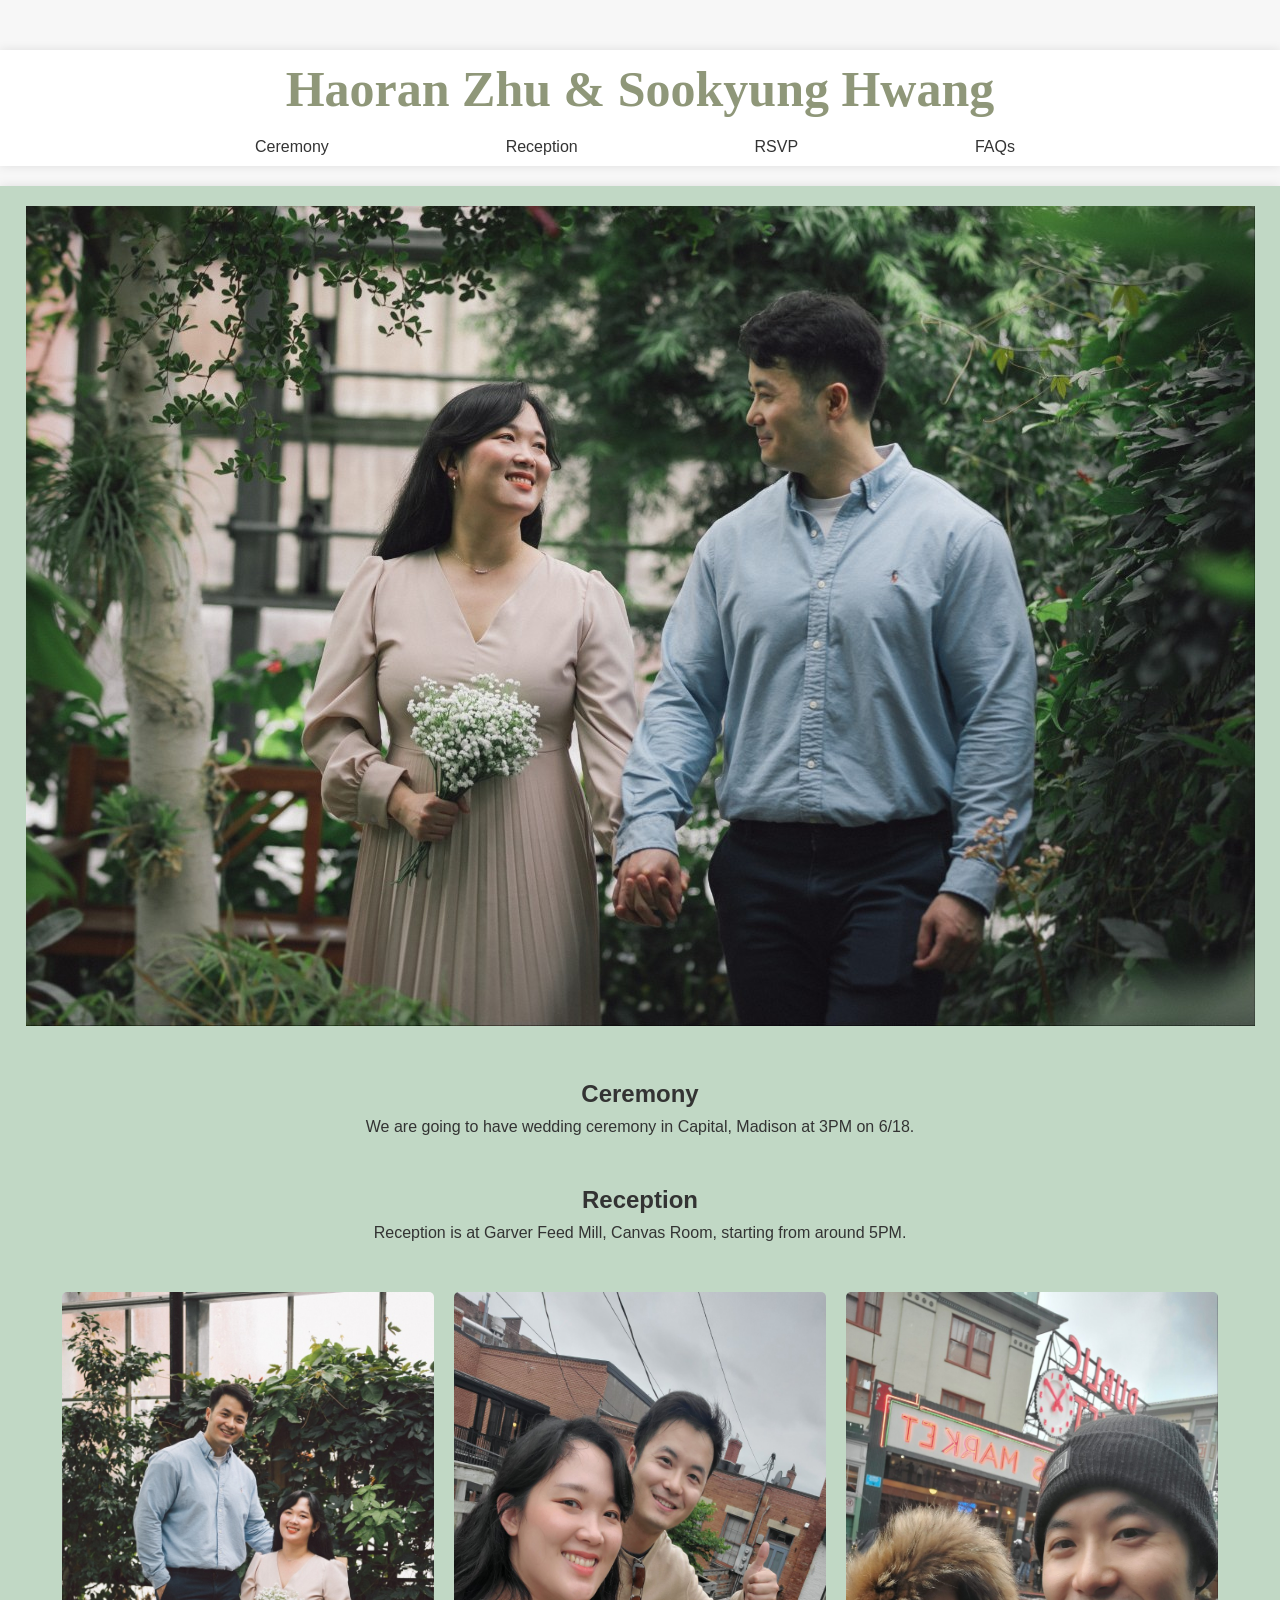
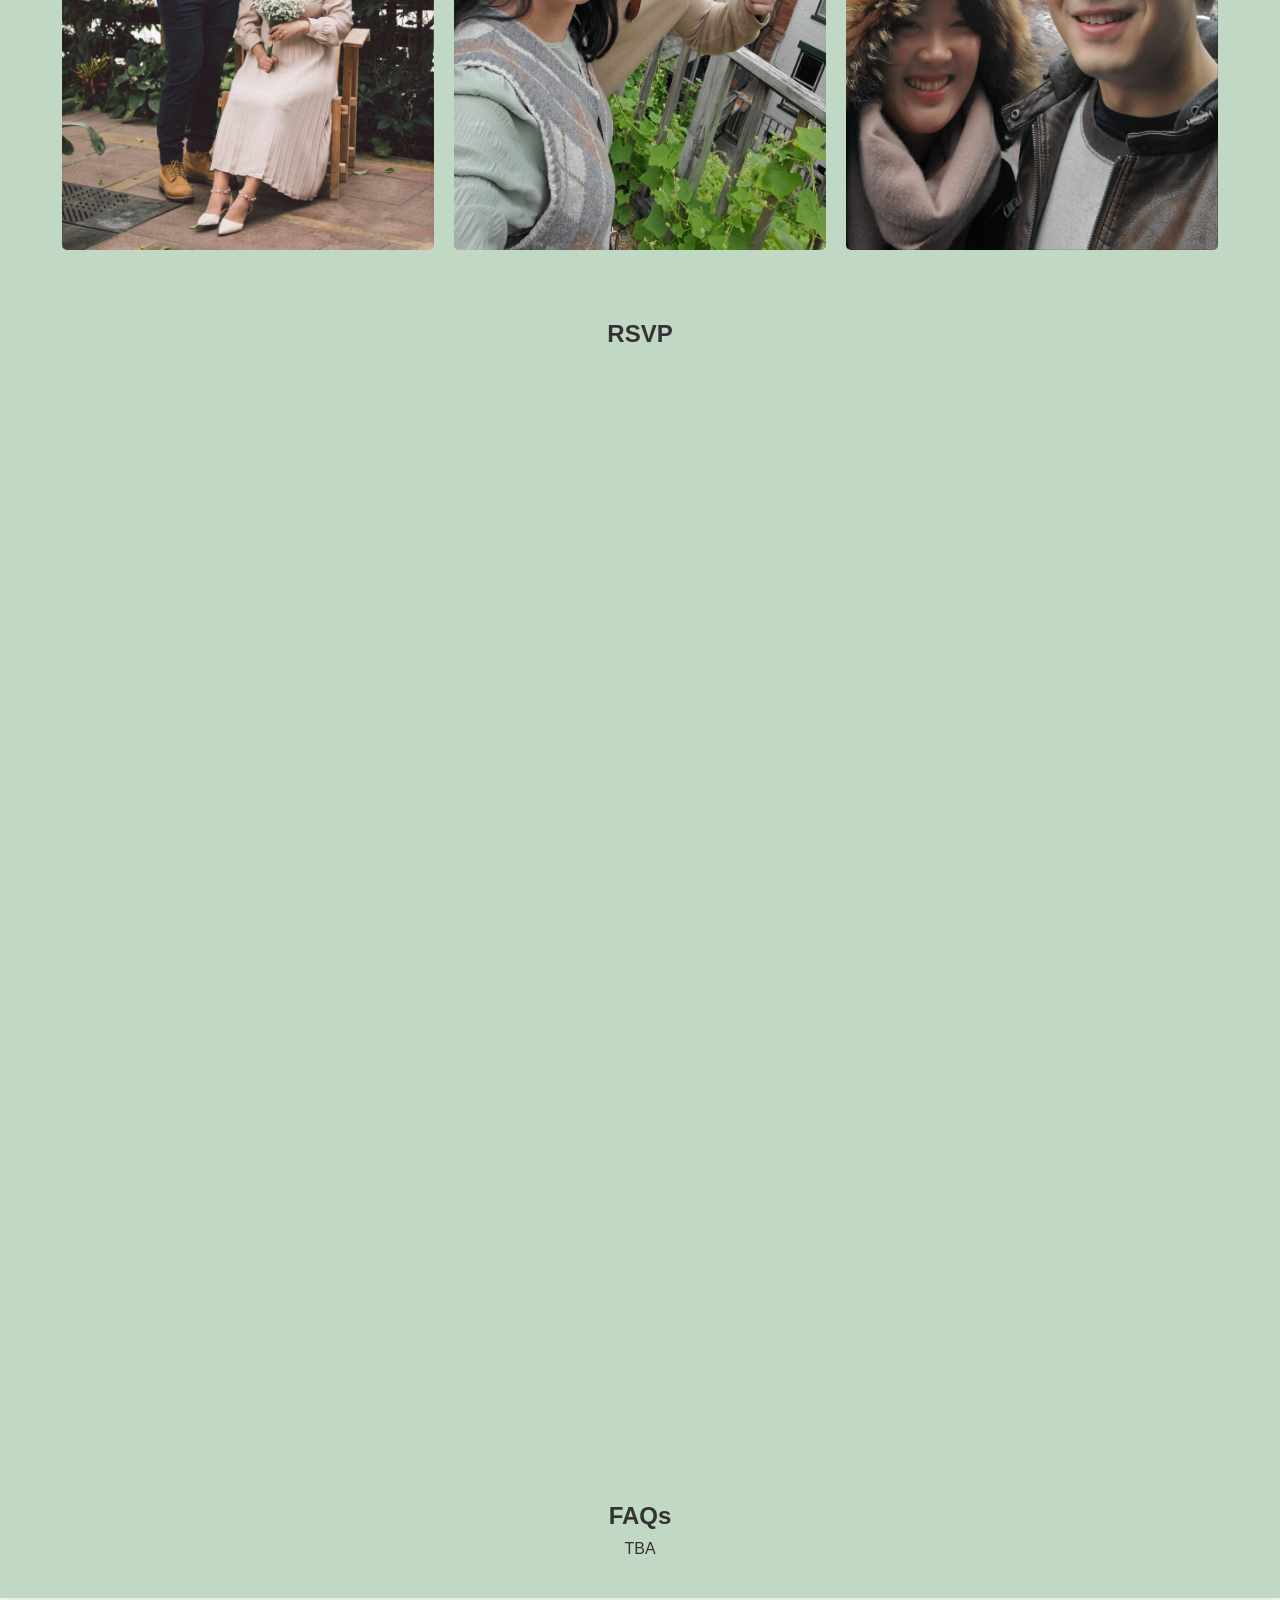
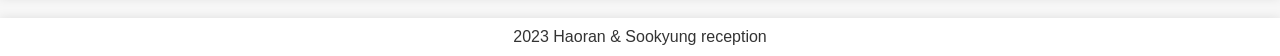
<file: index.html>
<!DOCTYPE html>
<html>
<head>
	<title>My Wedding Website</title>
	<meta charset="utf-8">
	<meta name="viewport" content="width=device-width, initial-scale=1.0">
	<link rel="stylesheet" href="style.css">
</head>
<body>
	<header>
		<div style="text-align: center;">
			<h1 class="title">Haoran Zhu & Sookyung Hwang</h1>
		</div>
		<style>
			/* Center the title */
			h1 {
			text-align: center;
			}
			
			/* Style the title */
			.title {
			color: #8F9779;
			font-family: "Great Vibes", cursive;
			font-size: 50px;
			text-align: center;
			margin-top: 50px;
			}
			
			/* Style the header */
			.header {
			background-color: #F0EDE5;
			padding: 20px;
			}
			
			/* Style the navigation bar */
			.navbar {
			overflow: hidden;
			background-color: #8F9779;
			}
			
			/* Style the navigation links */
			.navbar a {
			float: left;
			display: block;
			color: white;
			text-align: center;
			padding: 14px 20px;
			text-decoration: none;
			}
			
			/* Style the navigation links on hover */
			.navbar a:hover {
			background-color: #F0EDE5;
			color: #8F9779;
			}
			
			/* Style the active navigation link */
			.active {
			background-color: #F0EDE5;
			color: #8F9779;
			}
			
			/* Style the body */
			.body {
			max-width: 1000px;
			margin: auto;
			padding: 20px;
			background-color: #F0EDE5;
			}
			
			/* Style the photo gallery */
			.gallery {
			display: grid;
			grid-template-columns: repeat(2, 1fr);
			grid-gap: 20px;
			justify-items: center;
			}
			
			/* Style the photos */
			.gallery img {
			width: 100%;
			height: auto;
			}
			
			/* Style the RSVP form */
			.form {
			max-width: 500px;
			margin: auto;
			background-color: white;
			padding: 20px;
			}
			
			/* Style the form inputs */
			input[type=text], input[type=email] {
			width: 100%;
			padding: 12px 20px;
			margin: 8px 0;
			display: inline-block;
			border: 1px solid #ccc;
			box-sizing: border-box;
			}
			
			/* Style the form submit button */
			input[type=submit] {
			background-color: #8F9779;
			color: white;
			padding: 12px 20px;
			border: none;
			cursor: pointer;
			width: 100%;
			}
			
			/* Style the form submit button on hover */
			input[type=submit]:hover {
			background-color: #F0EDE5;
			color: #8F9779;
			}
			
			/* Style the message box */
			textarea {
			width: 100%;
			height: 150px;
			padding: 12px 20px;
			margin: 8px 0;
			display: inline-block;
			border: 1px solid #ccc;
			box-sizing: border-box;
			}
		</style>		
		<nav>
			<ul>
				<!-- <li><a href="#about">About Us</a></li> -->
				<li><a href="#ceremony">Ceremony</a></li>
				<li><a href="#reception">Reception</a></li>
				<li><a href="#rsvp">RSVP</a></li>
				<li><a href="#faqs">FAQs</a></li>
			</ul>
		</nav>
	</header>

	<main>
		<div style="text-align: center; width: 100%;">
		<img src="engagement-2.jpeg">
		<div>
		<!-- <section id="about" style="margin-top: 50px;">
			<h2>About Us</h2>
			<p>Here you can write about yourselves and how you met, as well as share some photos.</p>
		</section> -->

		<section id="ceremony" style="margin-top: 50px;">
			<h2>Ceremony</h2>
			<p> We are going to have wedding ceremony in Capital, Madison at 3PM on 6/18. </p>
		</section>

		<section id="reception" style="margin-top: 50px;">
			<h2>Reception</h2>
			<p> Reception is at Garver Feed Mill, Canvas Room, starting from around 5PM. </p>
		</section>

    <div class="photo-list" style="margin-top: 50px;">
      <img src="engagement-1.jpeg" alt="Engagement photo">
      <img src="selfie-1.jpeg" alt="Wedding planning photo">
      <img src="selfie-2.jpeg" alt="Wedding planning photo">
	<div>
	<section id="rsvp" style="margin-top: 50px;">
    <h2>RSVP</h2>
    <!-- <form method="post" action="test.php">
      <label for="name">Name:</label>
      <input type="text" id="name" name="name" required>
      <br>
      <label for="email">Email:</label>
      <input type="email" id="email" name="email" required>
      <label for="attending">Will you attend?</label>
      <input type="radio" id="attending-yes" name="attending" value="yes" required>
      <label for="attending-yes">Yes</label>
      <input type="radio" id="attending-no" name="attending" value="no">
      <label for="attending-no">No</label>
      <label for="guests">Number of Guests:</label>
      <input type="number" id="guests" name="guests" required>
      <br>
      <label for="message">Message:</label>
      <textarea id="message" name="message" rows="4" style="resize:none;"></textarea>
      <br>
      <button type="submit">Submit</button>
    </form> -->
	<iframe src="https://docs.google.com/forms/d/e/1FAIpQLSd9GdkYxyWxqnzqBYy1ny-DGtiNPhRDyKAhkM9JTxqElzNJ2Q/viewform?embedded=true" width="640" height="1090" frameborder="0" marginheight="0" marginwidth="0">Loading…</iframe>
	</section>

	<section id="faqs" style="margin-top: 50px;">
		<h2>FAQs</h2>
		<p> TBA </p>
	</section>

	</main>

	<footer>
		<p>2023 Haoran & Sookyung reception</p>
	</footer>
</body>
</html>
</file>
<file: style.css>
/* Reset styles */
* {
	box-sizing: border-box;
	margin: 0;
	padding: 0;
}

/* Global styles */
body {
	font-family: Arial, sans-serif;
	color: #333;
	background-color: #f7f7f7;
}

a {
	color: #333;
	text-decoration: none;
}

ul {
	list-style: none;
}

/* Header styles */
header {
	background-color: #fff;
	box-shadow: 0 0 10px rgba(0, 0, 0, 0.1);
	position: sticky;
	top: 0;
	z-index: 999;
}

header h1 {
	padding: 10px;
}

header nav {
	margin: 0 auto;
	max-width: 800px;
}

header nav ul {
	display: flex;
	justify-content: space-between;
	align-items: center;
	padding: 10px;
}

header nav li {
	margin-right: 10px;
}

header nav a {
	padding: 5px;
	border-radius: 5px;
	transition: all 0.2s ease-in-out;
}

header nav a:hover {
	background-color: #f7f7f7;
}

/* Main styles */
main {
	margin: 20px auto;
	max-width: 1300px;
	padding: 20px;
	background-color: #c1d8c5;
	box-shadow: 0 0 10px rgba(0, 0, 0, 0.1);
}

main h2 {
	margin-bottom: 10px;
}

main p {
	margin-bottom: 20px;
}

main form {
	display: flex;
	flex-wrap: wrap;
}

main label {
	flex: 1 0 100%;
	margin-bottom: 10px;
}

main input,
main button {
	flex: 1 0 100%;
	margin-bottom: 20px;
	padding: 10px;
	border-radius: 5px;
	border: none;
}

main input:focus,
main button:focus {
	outline: none;
}

main button {
	background-color: #333;
	color: #fff;
	font-weight: bold;
	cursor: pointer;
	transition: all 0.2s ease-in-out;
}

main button:hover {
	background-color: #666;
}
/* Footer styles */
footer {
	text-align: center;
	padding: 10px;
	background-color: #fff;
	box-shadow: 0 0 10px rgba(0, 0, 0, 0.1);
}

/* CSS for the "photos" section */
#about {
	text-align: center;
}
#ceremony {
	text-align: center;
}
#reception {
	text-align: center;
}
#photos {
	text-align: center;
}
#rsvp {
	text-align: center;
}

#photos ul {
	list-style: none;
	display: inline-block;
	margin: 0;
	padding: 0;
}

#photos li {
	display: inline-block;
	margin: 10px;
}

#photos img {
	max-width: 400px;
	max-height: 400px;
	width: auto;
	height: auto;
}

#about, #ceremony, #reception, #photos, #rsvp {
  position: relative;
}

#rsvp form textarea {
  display: block;
  margin: 0 auto;
  width: 90%;
  max-width: 700px;
}

#rsvp form button {
  margin-top: 20px;
}

.section-title {
	font-size: 5em; /* Change the value as needed */
  }
  
.photo-list {
display: flex;
flex-wrap: wrap;
justify-content: center;
gap: 20px;
}

.photo-list img {
max-width: 30%;
height: auto;
border-radius: 5px;
}
</file>
